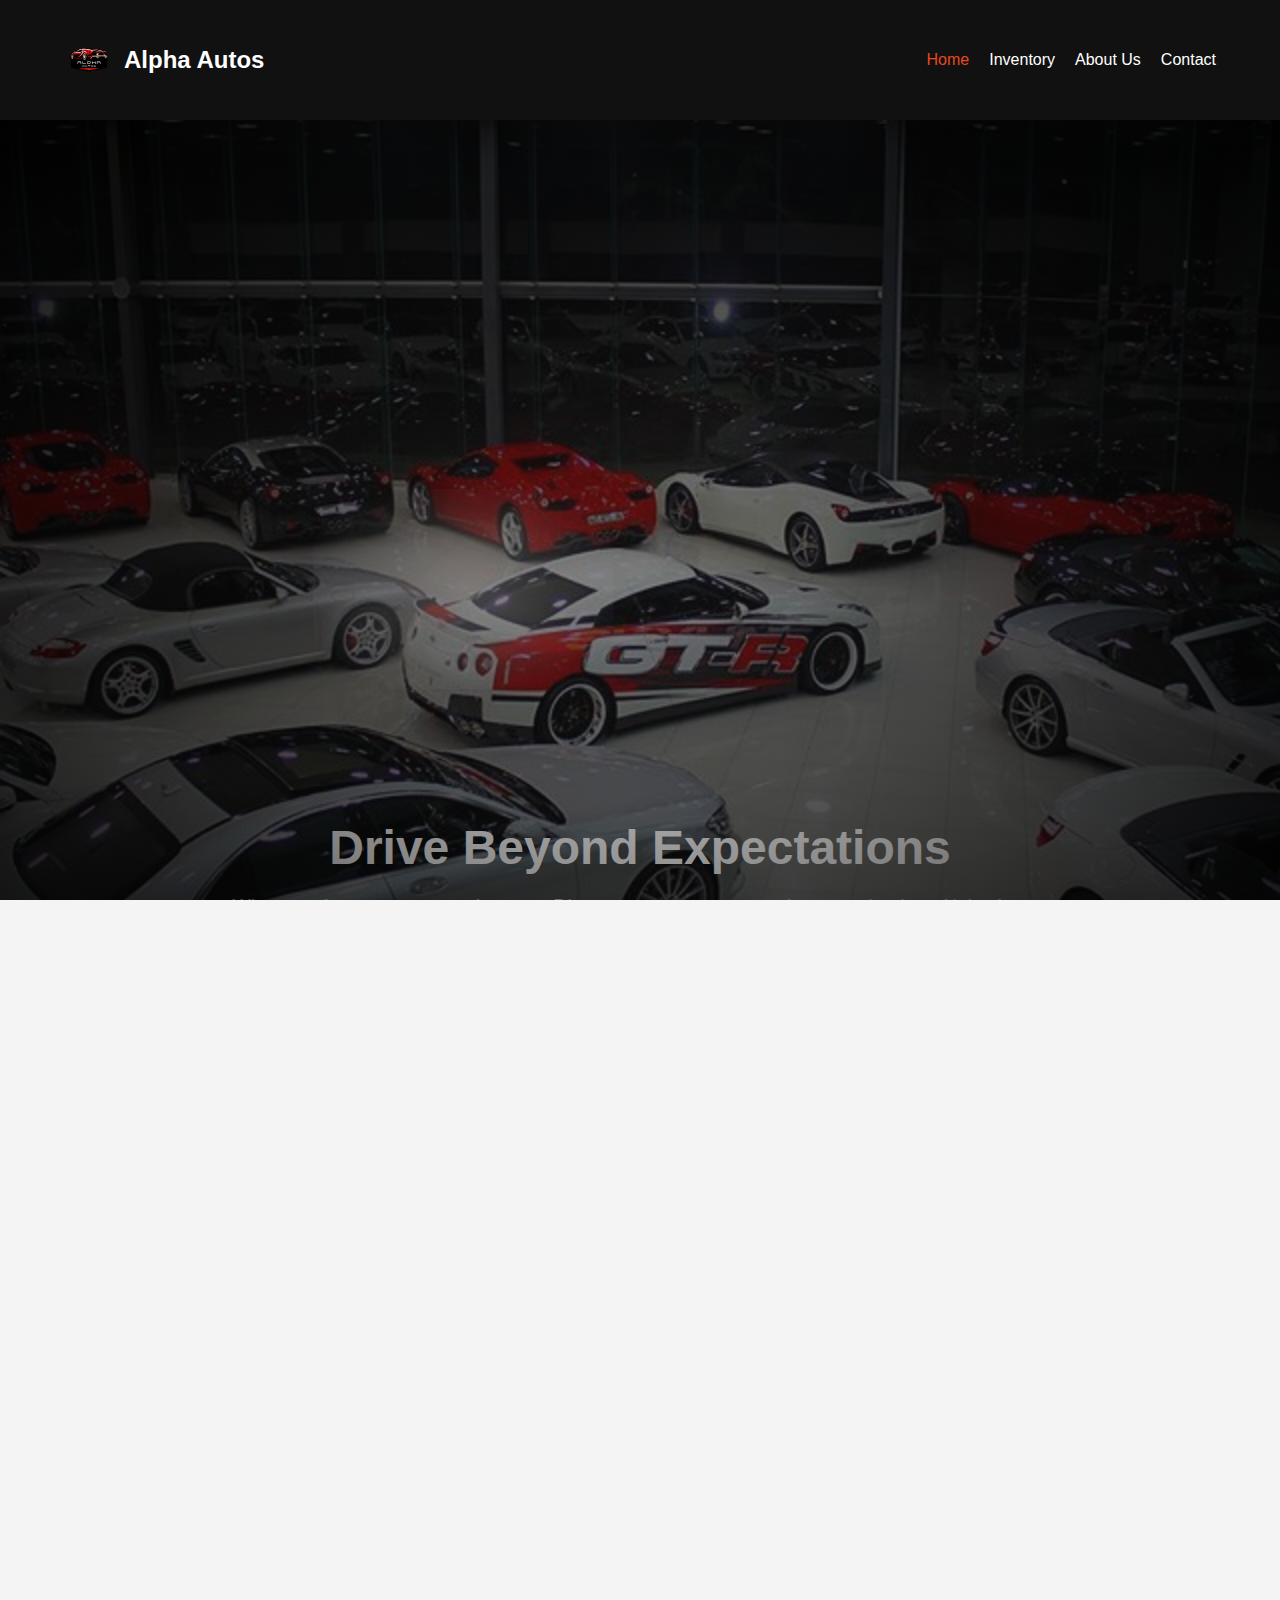
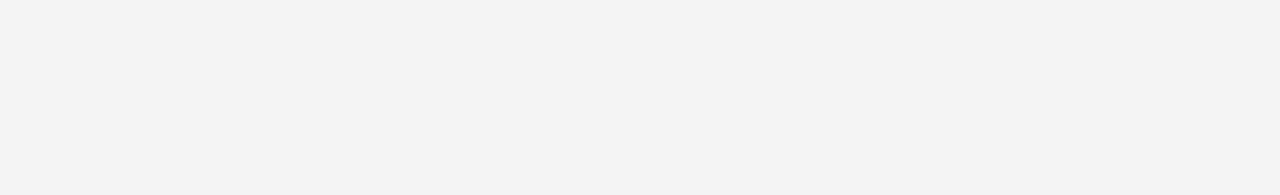
<file: index.html>
<!DOCTYPE html>
<html lang="en">
<head>
  <meta charset="UTF-8" />
  <title>Alpha Autos - Home</title>
  <meta name="viewport" content="width=device-width, initial-scale=1.0" />

  <!-- Styles -->
  <link rel="stylesheet" href="styles.css" />
  <link rel="stylesheet" href="https://cdnjs.cloudflare.com/ajax/libs/font-awesome/6.5.0/css/all.min.css" />
  <link rel="icon" type="image/x-icon" href="favicon.ico" />
  <link rel="stylesheet" href="https://cdn.jsdelivr.net/npm/aos@2.3.4/dist/aos.css" />
  <script src="https://cdn.jsdelivr.net/npm/aos@2.3.4/dist/aos.js"></script>
  <meta name="viewport" content="width=device-width, initial-scale=1">

  
</head>
<body>

  <div class="page-wrapper">

<!-- Header -->
<header class="site-header">
    <div class="container">
      <div class="logo-area">
        <img src="Alpha.svg" alt="Alpha Autos Logo" class="logo-img" />
        <span class="logo-text">Alpha Autos</span>
      </div>
  
      <!-- Burger Icon -->
      <button class="menu-toggle" id="menu-toggle">
        <i class="fas fa-bars"></i>
      </button>
  
      <!-- Navigation -->
      <nav class="nav" id="navbar">
        <ul>
          <li><a href="index.html" class="active">Home</a></li>
          <li><a href="inventory.html">Inventory</a></li>
          <li><a href="about.html">About Us</a></li>
          <li><a href="contact.html">Contact</a></li>
        </ul>
      </nav>
    </div>
  </header>
  
    <!-- Hero Showroom -->
    <section class="hero showroom">
      <div class="hero-lighting"></div>
      <div class="hero-content">
        <div class="hero-car-container">
          <img src="Alpha.svg" alt="Sport Car" class="hero-car" />
            <div class="hero-car-shadow"></div>
            <div class="hero-car-light"></div>
            <div class="hero-car-reflection"></div>
            <div class="hero-car-glow"></div>
          <div class="smoke"></div>
        </div>
        <div class="hero-text">
          <h1>Drive Beyond Expectations</h1>
          <p>Where performance meets elegance. Discover your next masterpiece on wheels at Alpha Autos.</p>
          <a href="inventory.html" class="btn">Explore Our Collection</a>
        </div>
      </div>
    </section>

    <!-- Highlights -->
    <section class="features-section">
      <div class="container features-grid">
        <div class="feature-box">
          <i class="fas fa-star fa-2x"></i>
          <h3>Elite Collection</h3>
          <p>Exclusive luxury cars sourced from trusted partners across Europe.</p>
        </div>
        <div class="feature-box">
          <i class="fas fa-search fa-2x"></i>
          <h3>Inspected & Verified</h3>
          <p>Each car is certified and undergoes a 200-point inspection before sale.</p>
        </div>
        <div class="feature-box">
          <i class="fas fa-handshake fa-2x"></i>
          <h3>Client First</h3>
          <p>We work with you one-on-one to find the perfect match for your lifestyle.</p>
        </div>
      </div>
    </section>

    <!-- Teaser Section -->
    <section class="features-section dark-section">
      <div class="container teaser-content">
        <h2>Precision. Power. Prestige.</h2>
        <p>At Alpha Autos, we're not just selling cars — we're crafting driving experiences for the bold.</p>
        <a href="about.html" class="btn btn-outline">Learn More About Us</a>
      </div>
    </section>

    <!-- Footer -->
    <footer class="site-footer">
      <div class="container">
        <div class="footer-top">
          <p>&copy; 2025 <strong>Alpha Autos</strong>. All Rights Reserved.</p>
          <p>
            <span>Follow us:</span>
            <a href="#">Facebook</a> |
            <a href="#">Instagram</a> |
            <a href="#">YouTube</a>
          </p>
        </div>
        <div class="footer-bottom">
          <p>
            Website developed by <a href="https://zivag.de" target="_blank" rel="noopener noreferrer"><strong>Z I V A G</strong></a>
          </p>
        </div>
      </div>
    </footer>

  <script src="scripts.js"></script>
</body>
</html>
</file>
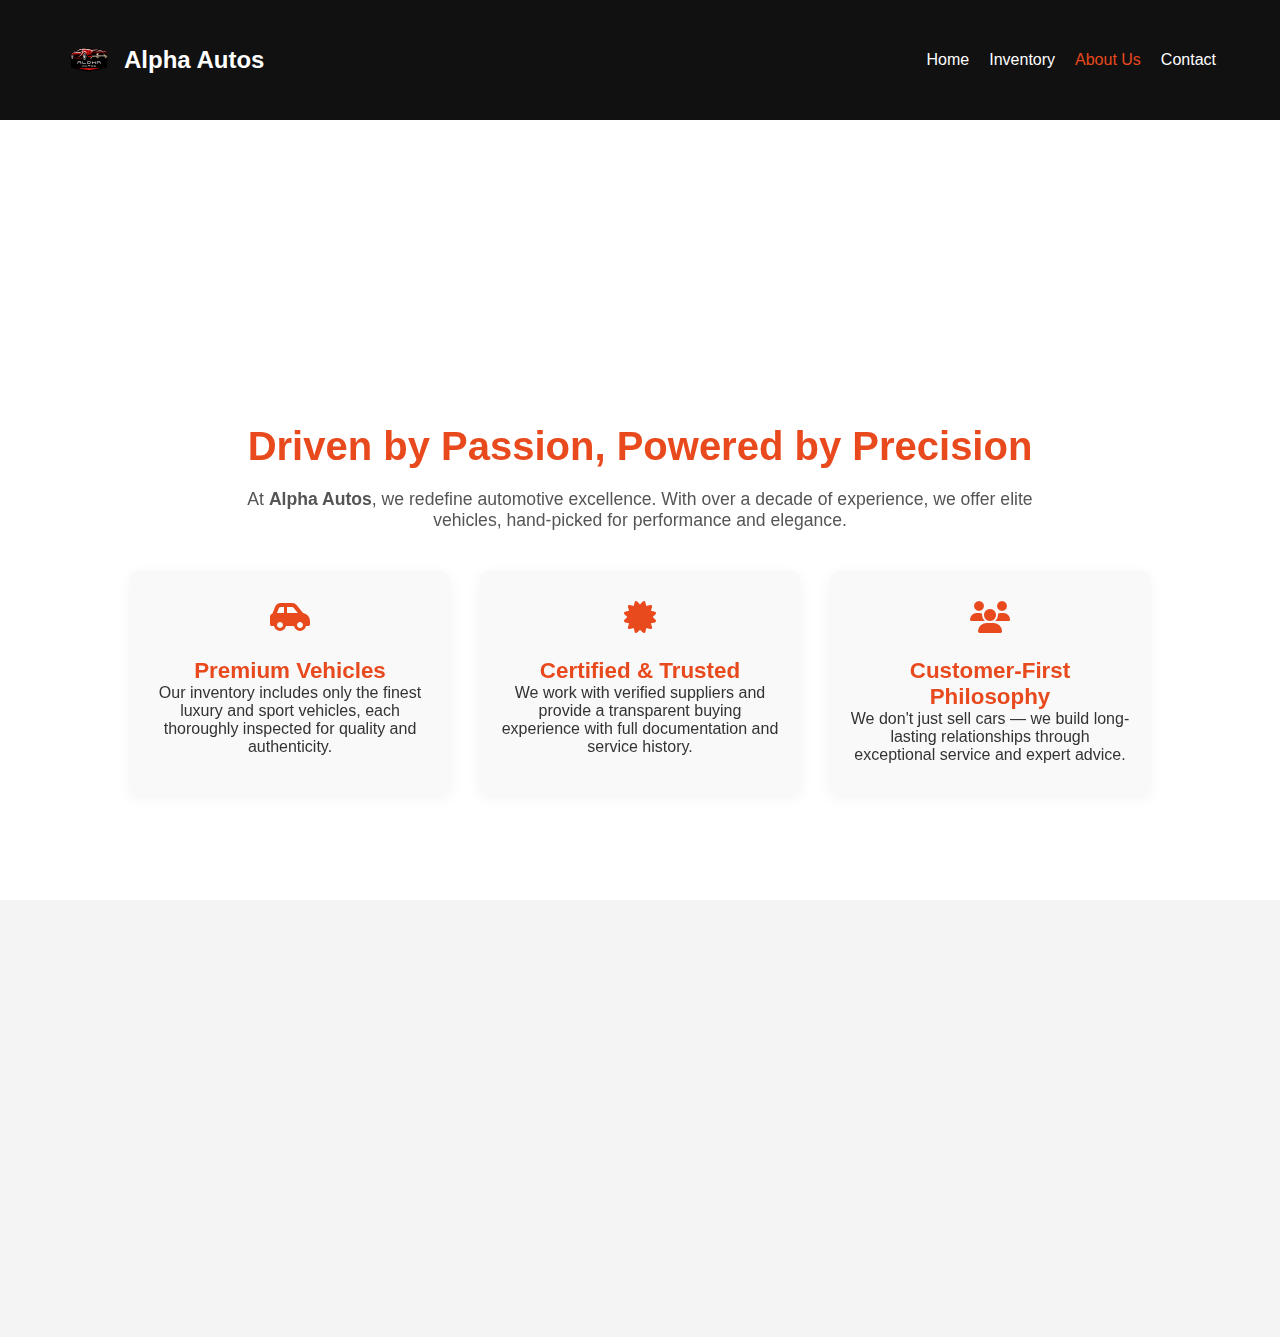
<file: about.html>
<!DOCTYPE html>
<html lang="en">
<head>
  <meta charset="UTF-8" />
  <title>About Us – Alpha Autos</title>
  <meta name="viewport" content="width=device-width, initial-scale=1.0" />
  <link rel="stylesheet" href="styles.css" />
  <link rel="stylesheet" href="https://cdnjs.cloudflare.com/ajax/libs/font-awesome/6.5.0/css/all.min.css" />
  <link rel="stylesheet" href="https://cdn.jsdelivr.net/npm/aos@2.3.4/dist/aos.css" />
  <link rel="icon" type="image/x-icon" href="favicon.ico" />
  <link rel="stylesheet" href="https://cdn.jsdelivr.net/npm/aos@2.3.4/dist/aos.css" />
  <script src="https://cdn.jsdelivr.net/npm/aos@2.3.4/dist/aos.js"></script>
  <meta name="viewport" content="width=device-width, initial-scale=1">


</head>
<body>
  <div class="page-wrapper">
    <!-- Header -->
    <header class="site-header">
      <div class="container">
        <div class="logo-area">
          <img src="Alpha.svg" alt="Alpha Autos Logo" class="logo-img" />
          <span class="logo-text">Alpha Autos</span>
        </div>
      <!-- Burger Icon -->
      <button class="menu-toggle" id="menu-toggle">
        <i class="fas fa-bars"></i>
      </button>

      <nav class="nav" id="navbar">
          <ul>
            <li><a href="index.html">Home</a></li>
            <li><a href="inventory.html">Inventory</a></li>
            <li><a href="about.html" class="active">About Us</a></li>
            <li><a href="contact.html">Contact</a></li>
          </ul>
        </nav>
      </div>
    </header>

    <!-- About Section -->
    <section class="about-section" id="about">
        <div class="container">
          <h2 class="section-title" data-aos="fade-down">Driven by Passion, Powered by Precision</h2>
          <p class="intro" data-aos="fade-up" data-aos-delay="100">
            At <strong>Alpha Autos</strong>, we redefine automotive excellence. With over a decade of experience, we offer elite vehicles, hand-picked for performance and elegance.
          </p>
      
          <div class="about-columns">
            <div class="about-block" data-aos="fade-up" data-aos-delay="200">
              <i class="fas fa-car-side fa-2x about-icon"></i>
              <h3>Premium Vehicles</h3>
              <p>Our inventory includes only the finest luxury and sport vehicles, each thoroughly inspected for quality and authenticity.</p>
            </div>
      
            <div class="about-block" data-aos="fade-up" data-aos-delay="300">
              <i class="fas fa-certificate fa-2x about-icon"></i>
              <h3>Certified & Trusted</h3>
              <p>We work with verified suppliers and provide a transparent buying experience with full documentation and service history.</p>
            </div>
      
            <div class="about-block" data-aos="fade-up" data-aos-delay="400">
              <i class="fas fa-users fa-2x about-icon"></i>
              <h3>Customer-First Philosophy</h3>
              <p>We don't just sell cars — we build long-lasting relationships through exceptional service and expert advice.</p>
            </div>
          </div>
      
          <p class="closing" data-aos="fade-up" data-aos-delay="500">
            Our mission is to match you with a vehicle that reflects your style and performance needs. Welcome to Alpha Autos — where your journey begins with excellence.
          </p>
        </div>
      </section>
    <!-- Footer -->
    <footer class="site-footer">
      <div class="container">
        <div class="footer-top">
          <p>&copy; 2025 <strong>Alpha Autos</strong>. All Rights Reserved.</p>
          <p>
            <span>Follow us:</span>
            <a href="#">Facebook</a> |
            <a href="#">Instagram</a> |
            <a href="#">YouTube</a>
          </p>
        </div>
        <div class="footer-bottom">
          <p>
            Website developed by <a href="https://zivag.de" target="_blank" rel="noopener noreferrer"><strong>Z I V A G</strong></a>
          </p>
        </div>
      </div>
    </footer>

  <script src="scripts.js"></script>
  <script src="https://cdn.jsdelivr.net/npm/aos@2.3.4/dist/aos.js"></script>
  <script>
    AOS.init({ duration: 1000, easing: 'ease-in-out', once: true });
  </script>

</body>
</html>
</file>
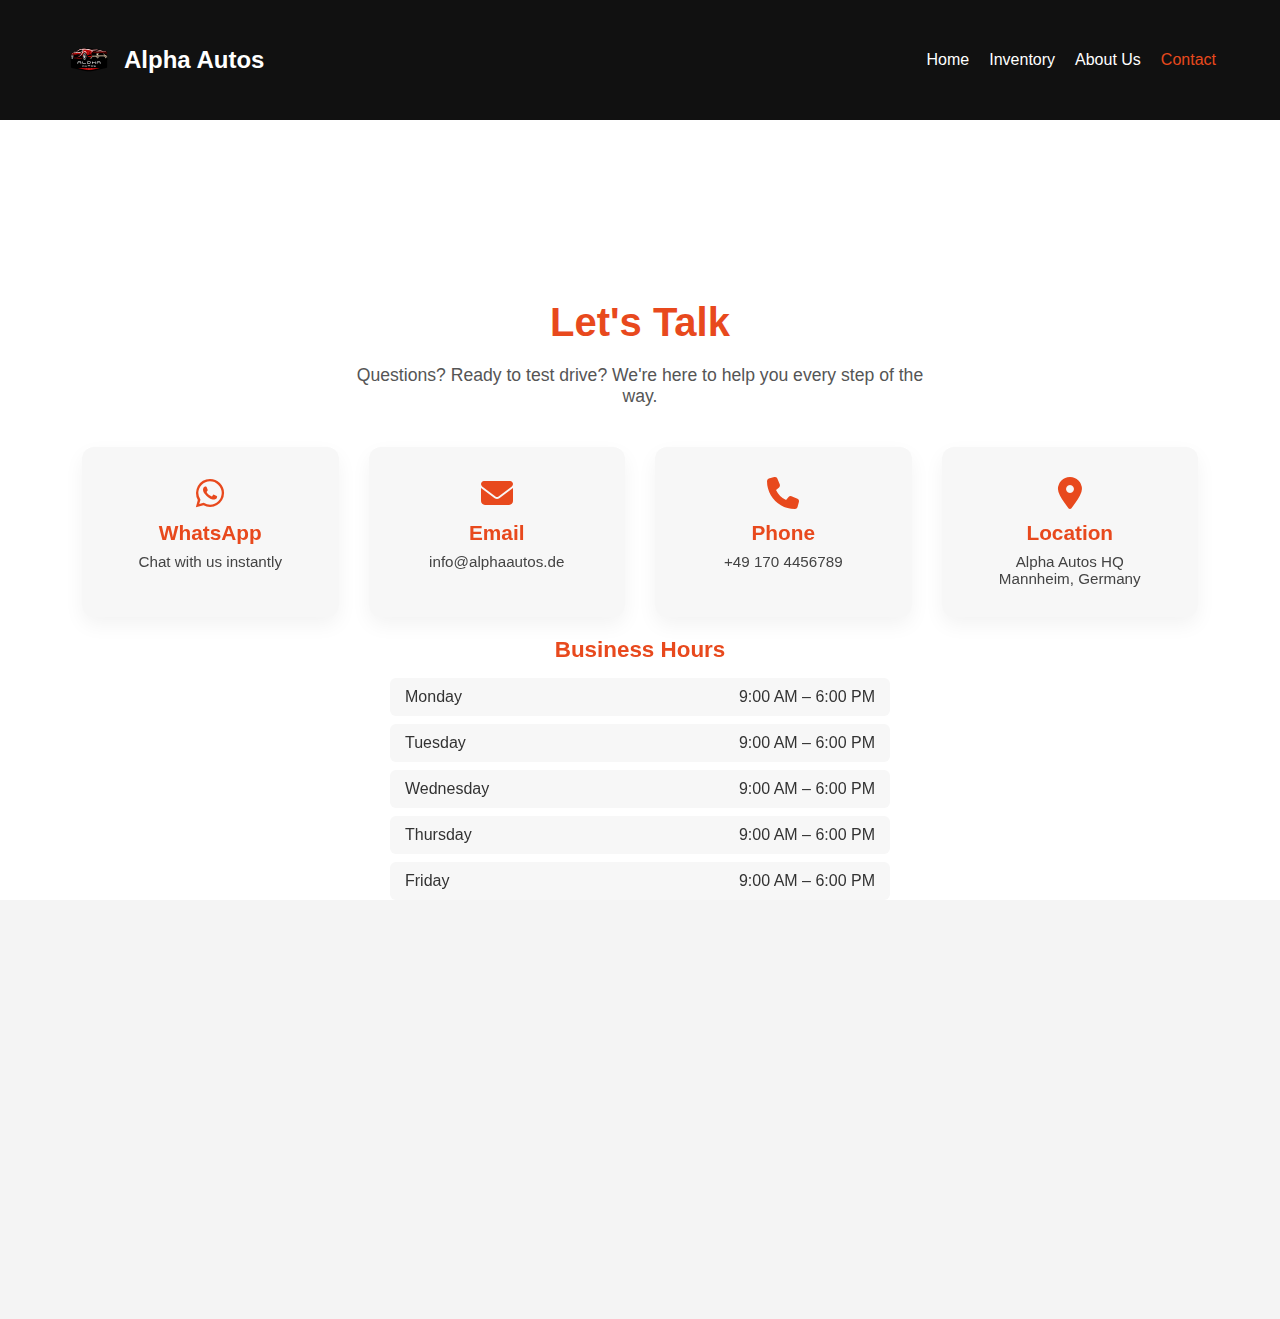
<file: contact.html>
<!DOCTYPE html>
<html lang="en">
<head>
  <meta charset="UTF-8" />
  <title>Alpha Autos - Contact</title>
  <meta name="viewport" content="width=device-width, initial-scale=1.0" />
  <link rel="stylesheet" href="styles.css" />
  <link rel="stylesheet" href="https://cdnjs.cloudflare.com/ajax/libs/font-awesome/6.5.0/css/all.min.css" />
  <link rel="stylesheet" href="https://cdn.jsdelivr.net/npm/aos@2.3.4/dist/aos.css" />
  <link rel="icon" type="image/x-icon" href="favicon.ico" />
  <link rel="stylesheet" href="https://cdn.jsdelivr.net/npm/aos@2.3.4/dist/aos.css" />
  <script src="https://cdn.jsdelivr.net/npm/aos@2.3.4/dist/aos.js"></script>
  <meta name="viewport" content="width=device-width, initial-scale=1">



</head>
<body>
  <div class="page-wrapper">

    <!-- Header -->
    <header class="site-header">
      <div class="container">
        <div class="logo-area">
          <img src="Alpha.svg" alt="Alpha Autos Logo" class="logo-img" />
          <span class="logo-text">Alpha Autos</span>
        </div>

              <!-- Burger Icon -->
      <button class="menu-toggle" id="menu-toggle">
        <i class="fas fa-bars"></i>
      </button>

      <nav class="nav" id="navbar">
          <ul>
            <li><a href="index.html">Home</a></li>
            <li><a href="inventory.html">Inventory</a></li>
            <li><a href="about.html">About Us</a></li>
            <li><a href="contact.html" class="active">Contact</a></li>
          </ul>
        </nav>
      </div>
    </header>

    <!-- Contact Section -->
    <section class="contact-page contact-direct">
        <div class="container">
          <h2 class="section-title">Let's Talk</h2>
          <p class="contact-lead">
            Questions? Ready to test drive? We're here to help you every step of the way.
          </p>
      
          <div class="contact-grid">
            <a href="https://wa.me/491704456789" class="contact-card" target="_blank" data-aos="zoom-in">
              <i class="fab fa-whatsapp"></i>
              <h3>WhatsApp</h3>
              <p>Chat with us instantly</p>
            </a>
      
            <a href="mailto:info@alphaautos.de" class="contact-card" data-aos="zoom-in" data-aos-delay="100">
              <i class="fas fa-envelope"></i>
              <h3>Email</h3>
              <p>info@alphaautos.de</p>
            </a>
      
            <a href="tel:+491704456789" class="contact-card" data-aos="zoom-in" data-aos-delay="200">
              <i class="fas fa-phone"></i>
              <h3>Phone</h3>
              <p>+49 170 4456789</p>
            </a>
      
            <div class="contact-card" data-aos="zoom-in" data-aos-delay="300">
              <i class="fas fa-map-marker-alt"></i>
              <h3>Location</h3>
              <p>Alpha Autos HQ<br>Mannheim, Germany</p>
            </div>
          </div>
        </div>

        <div class="working-hours" data-aos="fade-up">
            <h3>Business Hours</h3>
            <ul class="hours-list">
              <li><span>Monday</span><span>9:00 AM – 6:00 PM</span></li>
              <li><span>Tuesday</span><span>9:00 AM – 6:00 PM</span></li>
              <li><span>Wednesday</span><span>9:00 AM – 6:00 PM</span></li>
              <li><span>Thursday</span><span>9:00 AM – 6:00 PM</span></li>
              <li><span>Friday</span><span>9:00 AM – 6:00 PM</span></li>
              <li><span>Saturday</span><span>10:00 AM – 4:00 PM</span></li>
              <li class="closed"><span>Sunday</span><span>Day Off</span></li>
            </ul>
          </div>
    </section>

    <!-- Footer -->
    <footer class="site-footer">
      <div class="container">
        <div class="footer-top">
          <p>&copy; 2025 <strong>Alpha Autos</strong>. All Rights Reserved.</p>
          <p>
            <span>Follow us:</span>
            <a href="#">Facebook</a> |
            <a href="#">Instagram</a> |
            <a href="#">YouTube</a>
          </p>
        </div>
        <div class="footer-bottom">
          <p>
            Website developed by <a href="https://zivag.de" target="_blank" rel="noopener noreferrer"><strong>Z I V A G</strong></a>
          </p>
        </div>
      </div>
    </footer>

  <script src="scripts.js"></script>


  <!-- AOS Animations -->
  <script src="https://cdn.jsdelivr.net/npm/aos@2.3.4/dist/aos.js"></script>
  <script>AOS.init({ duration: 1000, easing: 'ease-in-out', once: true });</script>
</body>
</html>
</file>
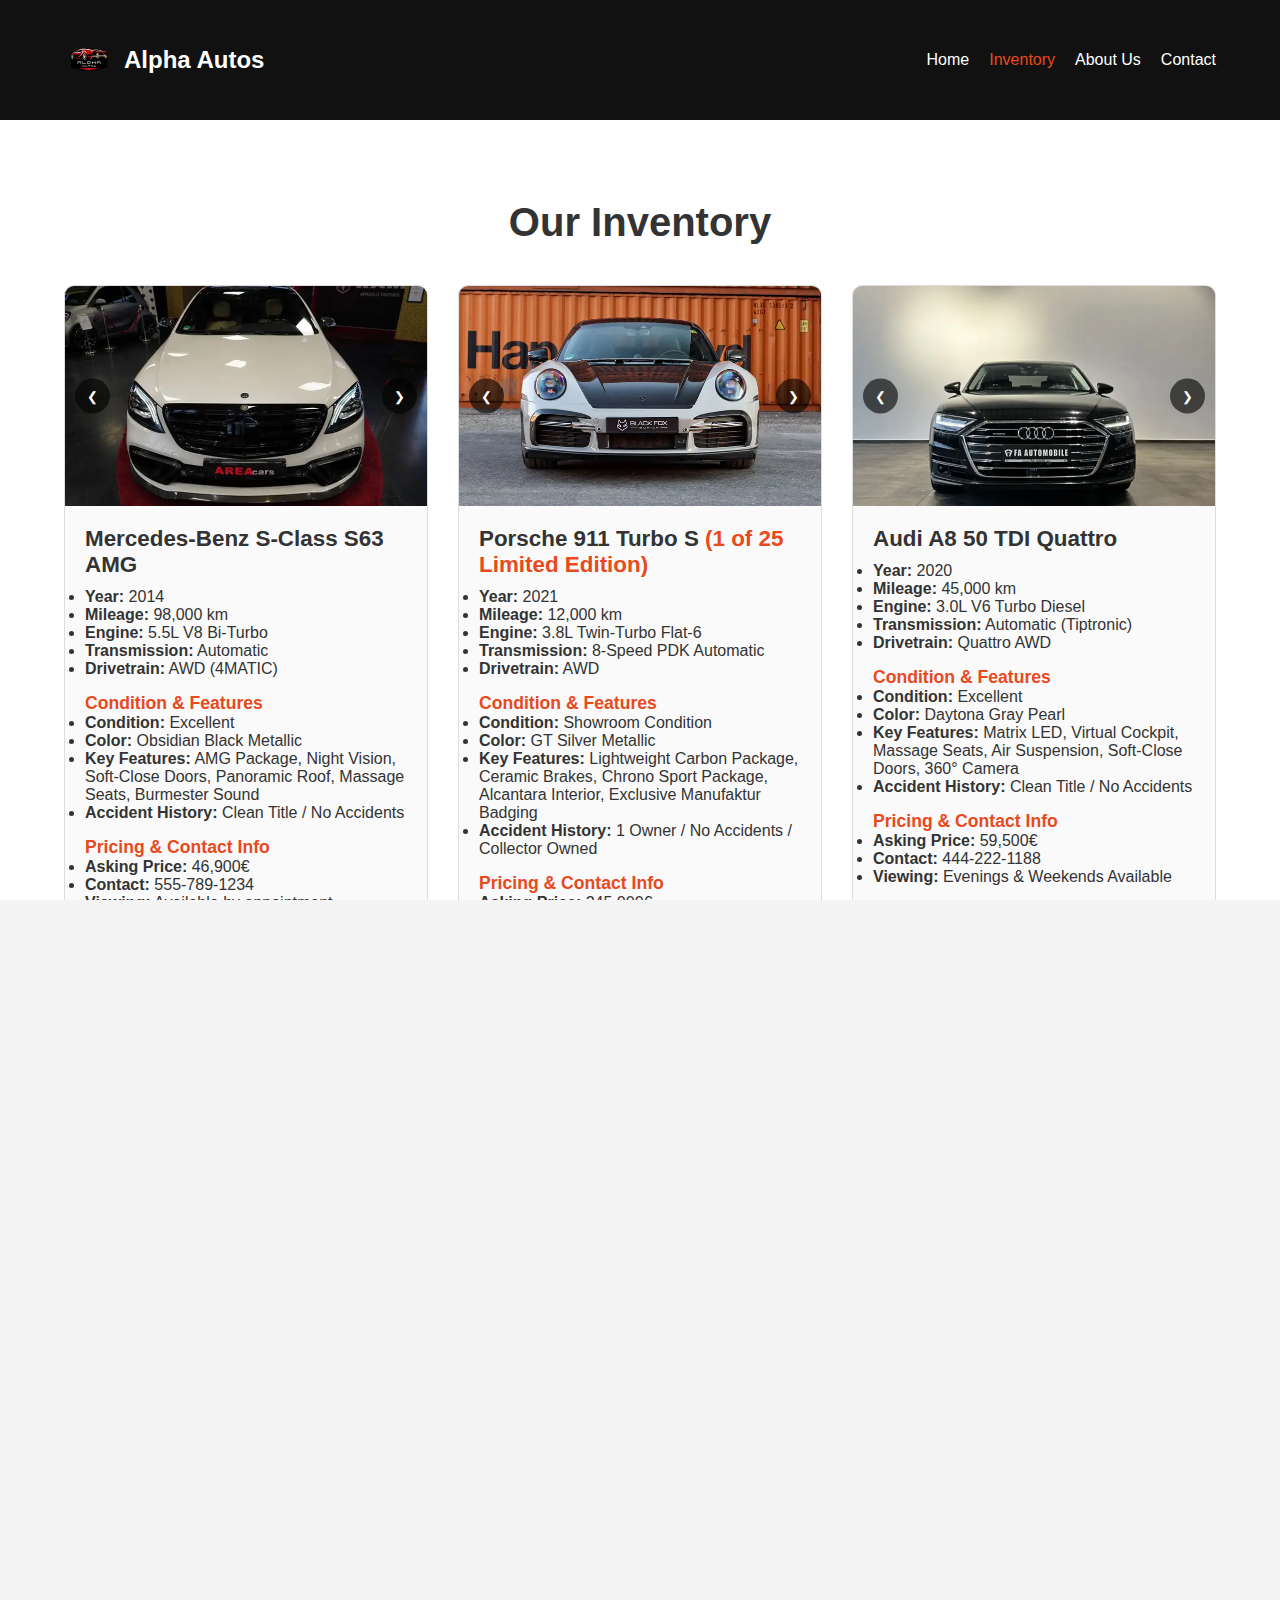
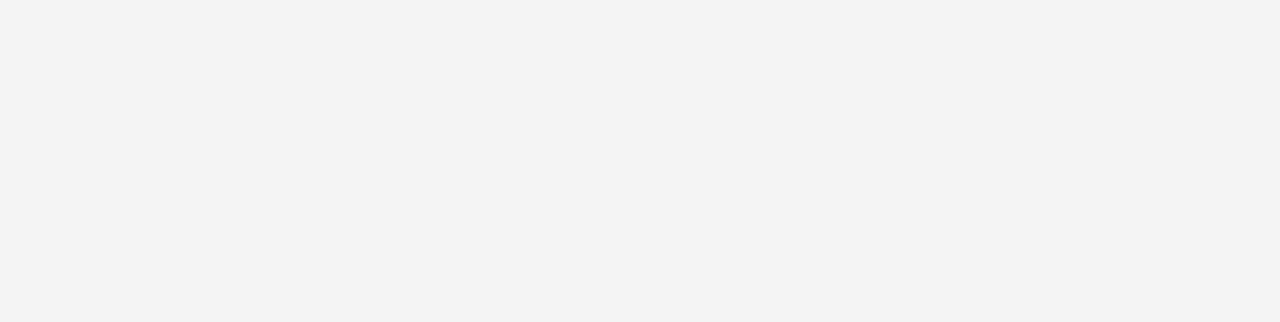
<file: inventory.html>
<!DOCTYPE html>
<html lang="en">
<head>
  <meta charset="UTF-8" />
  <title>Alpha Autos - Inventory</title>
  <meta name="viewport" content="width=device-width, initial-scale=1.0" />

  <link rel="stylesheet" href="styles.css" />
  <link rel="stylesheet" href="https://cdnjs.cloudflare.com/ajax/libs/font-awesome/6.5.0/css/all.min.css" />
  <link rel="icon" type="image/x-icon" href="favicon.ico" />
  <link rel="stylesheet" href="https://cdn.jsdelivr.net/npm/aos@2.3.4/dist/aos.css" />
  <script src="https://cdn.jsdelivr.net/npm/aos@2.3.4/dist/aos.js"></script>
  <meta name="viewport" content="width=device-width, initial-scale=1">


</head>
<body>
  <div class="page-wrapper">

    <!-- Header -->
    <header class="site-header">
        <div class="container">
          <div class="logo-area">
            <img src="Alpha.svg" alt="Alpha Autos Logo" class="logo-img" />
            <span class="logo-text">Alpha Autos</span>
          </div>
      <!-- Burger Icon -->
      <button class="menu-toggle" id="menu-toggle">
        <i class="fas fa-bars"></i>
      </button>

      <nav class="nav" id="navbar">
            <ul>
              <li><a href="index.html">Home</a></li>
              <li><a href="inventory.html" class="active">Inventory</a></li>
              <li><a href="about.html">About Us</a></li>
              <li><a href="contact.html">Contact</a></li>
            </ul>
          </nav>
        </div>
      </header>

    <!-- Inventory Section -->
    <section class="inventory-section">
      <div class="container">
        <h2>Our Inventory</h2>
        <div class="inventory-grid">

<!-- Car Listing Card: Mercedes-Benz S-Class S63 AMG -->
<div class="car-card">
    <div class="image-slider">
      <img src="s63/s1.webp" alt="Mercedes S63 AMG Front" class="slider-image active" />
      <img src="s63/s2.webp" alt="Mercedes S63 AMG Side" class="slider-image" />
      <img src="s63/s3.webp" alt="Mercedes S63 AMG Interior" class="slider-image" />    
        <img src="s63/s4.webp" alt="Mercedes S63 AMG Back" class="slider-image" />
        <img src="s63/s5.webp" alt="Mercedes S63 AMG Wheel" class="slider-image" />
      <button class="prev-btn">&#10094;</button>
      <button class="next-btn">&#10095;</button>
    </div>
    <div class="car-details">
      <h3>Mercedes-Benz S-Class S63 AMG</h3>
      <ul>
        <li><strong>Year:</strong> 2014</li>
        <li><strong>Mileage:</strong> 98,000 km</li>
        <li><strong>Engine:</strong> 5.5L V8 Bi-Turbo</li>
        <li><strong>Transmission:</strong> Automatic</li>
        <li><strong>Drivetrain:</strong> AWD (4MATIC)</li>
      </ul>
      <h4>Condition &amp; Features</h4>
      <ul>
        <li><strong>Condition:</strong> Excellent</li>
        <li><strong>Color:</strong> Obsidian Black Metallic</li>
        <li><strong>Key Features:</strong> AMG Package, Night Vision, Soft-Close Doors, Panoramic Roof, Massage Seats, Burmester Sound</li>
        <li><strong>Accident History:</strong> Clean Title / No Accidents</li>
      </ul>
      <h4>Pricing &amp; Contact Info</h4>
      <ul>
        <li><strong>Asking Price:</strong> 46,900€</li>
        <li><strong>Contact:</strong> 555-789-1234</li>
        <li><strong>Viewing:</strong> Available by appointment</li>
      </ul>
    </div>
  </div>

<!-- Car Listing Card: Porsche 911 Turbo S – 1 of 25 -->
<div class="car-card">
    <div class="image-slider">
      <img src="porshe/p1.webp" alt="Porsche 911 Turbo S Front" class="slider-image active" />
      <img src="porshe/p2.webp" alt="Porsche 911 Turbo S Rear" class="slider-image" />
      <img src="porshe/p3.webp" alt="Porsche 911 Turbo S Interior" class="slider-image" />
      <img src="porshe/p4.webp" alt="Porsche 911 Turbo S Side" class="slider-image" />
      <img src="porshe/p5.webp" alt="Porsche 911 Turbo S Wheel" class="slider-image" />
      <button class="prev-btn">&#10094;</button>
      <button class="next-btn">&#10095;</button>
    </div>
    <div class="car-details">
      <h3>Porsche 911 Turbo S <span style="color:#e8491d;">(1 of 25 Limited Edition)</span></h3>
      <ul>
        <li><strong>Year:</strong> 2021</li>
        <li><strong>Mileage:</strong> 12,000 km</li>
        <li><strong>Engine:</strong> 3.8L Twin-Turbo Flat-6</li>
        <li><strong>Transmission:</strong> 8-Speed PDK Automatic</li>
        <li><strong>Drivetrain:</strong> AWD</li>
      </ul>
      <h4>Condition &amp; Features</h4>
      <ul>
        <li><strong>Condition:</strong> Showroom Condition</li>
        <li><strong>Color:</strong> GT Silver Metallic</li>
        <li><strong>Key Features:</strong> Lightweight Carbon Package, Ceramic Brakes, Chrono Sport Package, Alcantara Interior, Exclusive Manufaktur Badging</li>
        <li><strong>Accident History:</strong> 1 Owner / No Accidents / Collector Owned</li>
      </ul>
      <h4>Pricing &amp; Contact Info</h4>
      <ul>
        <li><strong>Asking Price:</strong> 245,000€</li>
        <li><strong>Contact:</strong> +49 160 1234567</li>
        <li><strong>Viewing:</strong> Private Viewing Only</li>
      </ul>
    </div>
  </div>
  

          <!-- Car Listing Card: Audi A8 50 TDI -->
<div class="car-card">
    <div class="image-slider">
      <img src="a8/a1.webp" alt="Audi A8 Front" class="slider-image active" />
      <img src="a8/a2.webp" alt="Audi A8 Side" class="slider-image" />
      <img src="a8/a3.webp" alt="Audi A8 Interior" class="slider-image" />
      <img src="a8/a4.webp" alt="Audi A8 Back" class="slider-image" />
      <img src="a8/a5.webp" alt="Audi A8 Wheel" class="slider-image" />
      <button class="prev-btn">&#10094;</button>
      <button class="next-btn">&#10095;</button>
    </div>
    <div class="car-details">
      <h3>Audi A8 50 TDI Quattro</h3>
      <ul>
        <li><strong>Year:</strong> 2020</li>
        <li><strong>Mileage:</strong> 45,000 km</li>
        <li><strong>Engine:</strong> 3.0L V6 Turbo Diesel</li>
        <li><strong>Transmission:</strong> Automatic (Tiptronic)</li>
        <li><strong>Drivetrain:</strong> Quattro AWD</li>
      </ul>
      <h4>Condition &amp; Features</h4>
      <ul>
        <li><strong>Condition:</strong> Excellent</li>
        <li><strong>Color:</strong> Daytona Gray Pearl</li>
        <li><strong>Key Features:</strong> Matrix LED, Virtual Cockpit, Massage Seats, Air Suspension, Soft-Close Doors, 360° Camera</li>
        <li><strong>Accident History:</strong> Clean Title / No Accidents</li>
      </ul>
      <h4>Pricing &amp; Contact Info</h4>
      <ul>
        <li><strong>Asking Price:</strong> 59,500€</li>
        <li><strong>Contact:</strong> 444-222-1188</li>
        <li><strong>Viewing:</strong> Evenings & Weekends Available</li>
      </ul>
    </div>
  </div>

          <!-- Car Listing Card 4: Mercedes-Benz CLS 63 AMG -->
          <div class="car-card">
            <div class="image-slider">
              <img src="cls/foto1.webp" class="slider-image active" />
              <img src="cls/foto2.webp" class="slider-image" />
              <img src="cls/foto3.webp" class="slider-image" />
              <img src="cls/foto4.webp" class="slider-image" />
              <img src="cls/foto5.webp" class="slider-image" />


              <button class="prev-btn">&#10094;</button>
              <button class="next-btn">&#10095;</button>
            </div>
            <div class="car-details">
              <h3>Mercedes-Benz CLS 63 AMG</h3>
              <ul>
                <li><strong>Year:</strong> 2016</li>
                <li><strong>Mileage:</strong> 70,000 km</li>
                <li><strong>Engine:</strong> 5.5L V8 Bi-Turbo</li>
                <li><strong>Transmission:</strong> Automatic</li>
                <li><strong>Drivetrain:</strong> AWD</li>
              </ul>
              <h4>Condition &amp; Features</h4>
              <ul>
                <li><strong>Condition:</strong> Excellent</li>
                <li><strong>Color:</strong> Matte Black</li>
                <li><strong>Key Features:</strong> Leather Interior, Night Package, Performance Exhaust, Harman Kardon</li>
                <li><strong>Accident History:</strong> Clean</li>
              </ul>
              <h4>Pricing &amp; Contact Info</h4>
              <ul>
                <li><strong>Asking Price:</strong> 39,000€</li>
                <li><strong>Contact:</strong> 777-888-9999</li>
              </ul>
            </div>
          </div>



          <!-- Car Listing Card: BMW 740 xDrive M Sport 2024 -->
<div class="car-card">
    <div class="image-slider">
      <img src="bmw/b1.webp" class="slider-image active" alt="BMW 740 xDrive Front" />
      <img src="bmw/b2.webp" class="slider-image" alt="BMW 740 xDrive Side" />
      <img src="bmw/b3.webp" class="slider-image" alt="BMW 740 xDrive Rear" />
      <img src="bmw/b4.webp" class="slider-image" alt="BMW 740 xDrive Interior" />
      <img src="bmw/b5.webp" class="slider-image" alt="BMW 740 xDrive Display" />
  
      <button class="prev-btn">&#10094;</button>
      <button class="next-btn">&#10095;</button>
    </div>
    <div class="car-details">
      <h3>BMW 740 xDrive M Sport (2024)</h3>
      <ul>
        <li><strong>Year:</strong> 2024</li>
        <li><strong>Mileage:</strong> 5,000 km</li>
        <li><strong>Engine:</strong> 3.0L I6 Mild Hybrid</li>
        <li><strong>Transmission:</strong> 8-Speed Automatic</li>
        <li><strong>Drivetrain:</strong> xDrive AWD</li>
      </ul>
      <h4>Condition &amp; Features</h4>
      <ul>
        <li><strong>Condition:</strong> Brand New</li>
        <li><strong>Color:</strong> Carbon Black Metallic</li>
        <li><strong>Key Features:</strong> Executive Lounge Seating, Panoramic Sky Lounge, BMW Theatre Screen, Laser Headlights, Massage Seats, Soft-Close Doors</li>
        <li><strong>Accident History:</strong> New Car / No Accidents</li>
      </ul>
      <h4>Pricing &amp; Contact Info</h4>
      <ul>
        <li><strong>Asking Price:</strong> 139,900€</li>
        <li><strong>Contact:</strong> +49 170 4456789</li>
        <li><strong>Viewing:</strong> Anytime / Dealership or Private Presentation</li>
      </ul>
    </div>
  </div>
  
  <!-- Car Listing Card: Land Rover Range Rover Sport HSE Dynamic 2017 -->
<div class="car-card">
    <div class="image-slider">
      <img src="sport/rr1.webp" class="slider-image active" alt="Range Rover Sport Front" />
      <img src="sport/rr2.webp" class="slider-image" alt="Range Rover Sport Side" />
      <img src="sport/rr3.webp" class="slider-image" alt="Range Rover Sport Rear" />
      <img src="sport/rr4.webp" class="slider-image" alt="Range Rover Sport Interior" />
      <img src="sport/rr5.webp" class="slider-image" alt="Range Rover Sport Details" />
  
      <button class="prev-btn">&#10094;</button>
      <button class="next-btn">&#10095;</button>
    </div>
    <div class="car-details">
      <h3>Land Rover Range Rover Sport HSE Dynamic (2017)</h3>
      <ul>
        <li><strong>Year:</strong> 2017</li>
        <li><strong>Mileage:</strong> 89,000 km</li>
        <li><strong>Engine:</strong> 3.0L V6 Diesel (TDV6)</li>
        <li><strong>Transmission:</strong> 8-Speed Automatic</li>
        <li><strong>Drivetrain:</strong> AWD (Terrain Response)</li>
      </ul>
      <h4>Condition &amp; Features</h4>
      <ul>
        <li><strong>Condition:</strong> Excellent</li>
        <li><strong>Color:</strong> Santorini Black Metallic</li>
        <li><strong>Key Features:</strong> Panoramic Roof, Meridian Sound System, Heated Leather Seats, Air Suspension, Navigation Pro, Rear Camera</li>
        <li><strong>Accident History:</strong> No Accidents / Clean Title</li>
      </ul>
      <h4>Pricing &amp; Contact Info</h4>
      <ul>
        <li><strong>Asking Price:</strong> 48,900€</li>
        <li><strong>Contact:</strong> +49 152 55667788</li>
        <li><strong>Viewing:</strong> Available Weekdays & Weekends</li>
      </ul>
    </div>
  </div>
  

        </div>
      </div>
    </section>


<!-- Footer -->
<footer class="site-footer">
  <div class="container">
    <div class="footer-top">
      <p>&copy; 2025 <strong>Alpha Autos</strong>. All Rights Reserved.</p>
      <p>
        <span>Follow us:</span>
        <a href="#">Facebook</a> |
        <a href="#">Instagram</a> |
        <a href="#">YouTube</a>
      </p>
    </div>
    <div class="footer-bottom">
      <p>
        Website developed by <a href="https://zivag.de" target="_blank" rel="noopener noreferrer"><strong>Z I V A G</strong></a>
      </p>
    </div>
  </div>
</footer>

</div>

<script src="scripts.js"></script>
</body>
</html>
</file>
<file: styles.css>
/* Reset & Base */

* {
    margin: 0;
    padding: 0;
    box-sizing: border-box;
  }
  html, body {
    height: 100%;
    font-family: 'Segoe UI', sans-serif;
    background: #f4f4f4;
    color: #333;
    overflow-x: hidden;
  }
  
  /* Container */
  .container {
    width: 90%;
    max-width: 1200px;
    margin: 0 auto;
    padding: 20px 0;
  }
  
  /* Header */
  .site-header {
    background: #111;
    color: #fff;
    padding: 15px 0;
  }
  .site-header .container {
    display: flex;
    justify-content: space-between;
    align-items: center;
    flex-wrap: wrap;
  }
  .logo-area {
    display: flex;
    align-items: center;
    gap: 10px;
  }
  .logo-img {
    width: 100px;
    height: auto;
  }
  .logo-text {
    font-size: 1.5rem;
    font-weight: bold;
  }
  
  /* Navigation */
  .nav ul {
    list-style: none;
    display: flex;
    gap: 20px;
  }
  .nav a {
    color: #fff;
    text-decoration: none;
    transition: color 0.3s;
  }
  .nav a:hover,
  .nav a.active {
    color: #e8491d;
  }
  
  /* Hero Showroom */
  .hero {
    background: linear-gradient(rgba(0, 0, 0, 0.5), rgba(0, 0, 0, 0.5)), 
                url('hero.jpg') no-repeat center center / cover;
    height: 100vh;
    display: flex;
    justify-content: center;
    align-items: center;
    flex-direction: column;
    position: relative;
    overflow: hidden;
    text-align: center;
    padding: 60px 20px;
  }
  
  .hero-car-container {
    width: 100%;
    max-width: 800px;
    margin-bottom: 40px;
    position: relative;
  }
  .hero-car {
    width: 100%;
    max-width: 600px;
    animation: parkCar 4s ease-out forwards;
    transform: translateX(100vw);
    opacity: 0;
  }
  @keyframes parkCar {
    0% {
      transform: translateX(100vw);
      opacity: 0;
    }
    50% {
      opacity: 1;
      transform: translateX(-5vw) scale(1.05);
    }
    100% {
      transform: translateX(0vw) scale(1);
      opacity: 1;
    }
  }
  
  /* Smoke Trail */
  .smoke {
    position: absolute;
    bottom: 15%;
    left: 10%;
    width: 300px;
    height: 200px;
    background: radial-gradient(ellipse at center, rgba(200, 200, 200, 0.3) 0%, transparent 80%);
    animation: smokeFade 4s infinite linear;
    z-index: 0;
  }
  @keyframes smokeFade {
    0% { transform: translateY(0) scale(0.8); opacity: 0.5; }
    100% { transform: translateY(-60px) scale(1.2); opacity: 0; }
  }
  
  /* Hero Text */
  .hero-text h1 {
    color: #fff;
    font-size: 3rem;
    margin-bottom: 20px;
  }
  .hero-text p {
    color: #ccc;
    font-size: 1.2rem;
    margin-bottom: 30px;
  }
  .hero-text .btn {
    background-color: #e8491d;
    color: #fff;
    padding: 12px 28px;
    border-radius: 5px;
    text-decoration: none;
    transition: background 0.3s ease;
  }
  .hero-text .btn:hover {
    background-color: #cf3e15;
  }

  .hero-lighting {
    position: absolute;
    top: 0;
    left: 0;
    width: 100%;
    height: 100%;
    background: radial-gradient(ellipse at center, rgba(255,255,255,0.05) 0%, rgba(0,0,0,0.9) 100%);
    pointer-events: none;
    z-index: 0;
    animation: pulseLight 5s ease-in-out infinite;
  }
  
  @keyframes pulseLight {
    0%, 100% {
      background: radial-gradient(ellipse at center, rgba(255,255,255,0.05) 0%, rgba(0,0,0,0.9) 100%);
    }
    50% {
      background: radial-gradient(ellipse at center, rgba(255,255,255,0.15) 0%, rgba(0,0,0,0.85) 100%);
    }
  }
  
  .page-wrapper {
    display: flex;
    flex-direction: column;
    min-height: 100vh;
  }
  
  .site-footer {
    margin-top: auto;
  }
  
  .dark-section {
    background: #111;
    color: #000000;
    padding: 60px 20px;
    text-align: center;
  }
  
  .teaser-content h2 {
    font-size: 2rem;
    margin-bottom: 15px;
  }
  
  .teaser-content p {
    font-size: 1.1rem;
    max-width: 700px;
    margin: 0 auto 20px;
  }
  
  .btn-outline {
    border: 2px solid #e8491d;
    background: transparent;
    color: #e8491d;
    padding: 10px 20px;
    border-radius: 5px;
    text-decoration: none;
    transition: all 0.3s ease;
  }
  
  .btn-outline:hover {
    background: #e8491d;
    color: #fff;
  }
  
  
  /* Features Section */
  .features-section {
    background: #fff;
    padding: 60px 0;
  }
  .features-grid {
    display: grid;
    grid-template-columns: repeat(auto-fit, minmax(260px, 1fr));
    gap: 30px;
  }
  .feature-box {
    background: #f1f1f1;
    padding: 30px;
    border-radius: 8px;
    text-align: center;
    transition: transform 0.3s;
  }
  .feature-box:hover {
    transform: translateY(-5px);
  }
  .feature-box h3 {
    color: #e8491d;
    font-size: 1.4rem;
    margin-bottom: 10px;
  }
  
  /* Inventory Section */
  .inventory-section {
    background: #fff;
    padding: 60px 0;
  }
  .inventory-section h2 {
    text-align: center;
    font-size: 2.5rem;
    margin-bottom: 40px;
  }
  .inventory-grid {
    display: grid;
    grid-template-columns: repeat(auto-fit, minmax(320px, 1fr));
    gap: 30px;
  }
  .car-card {
    background: #fafafa;
    border-radius: 10px;
    overflow: hidden;
    border: 1px solid #ddd;
    transition: 0.3s;
  }
  .car-card:hover {
    transform: translateY(-5px);
    box-shadow: 0 10px 20px rgba(0, 0, 0, 0.1);
  }
  .image-slider {
    position: relative;
    height: 220px;
    overflow: hidden;
  }
  .slider-image {
    display: none;
    width: 100%;
    height: 100%;
    object-fit: cover;
  }
  .slider-image.active {
    display: block;
  }
  .prev-btn, .next-btn {
    position: absolute;
    top: 50%;
    transform: translateY(-50%);
    background: rgba(0,0,0,0.6);
    color: #fff;
    border: none;
    padding: 10px 12px;
    cursor: pointer;
    border-radius: 50%;
  }
  .prev-btn { left: 10px; }
  .next-btn { right: 10px; }
  .car-details {
    padding: 20px;
  }
  .car-details h3 {
    margin-bottom: 10px;
    font-size: 1.4rem;
  }
  .car-details h4 {
    color: #e8491d;
    margin-top: 15px;
    font-size: 1.1rem;
  }
  
  /* About */

  [data-aos^="fade"][data-aos][data-aos-delay] {
    transition-delay: var(--aos-delay, 0ms) !important;
  }
  
  .about-icon {
    transition: transform 0.6s ease;
  }
  .about-block:hover .about-icon {
    transform: rotateY(360deg);
  }
  
  .about-section {
    background: #fff;
    padding: 60px 20px;
    text-align: center;
  }
  .about-section .intro {
    max-width: 800px;
    margin: 0 auto 30px;
  }
  .about-columns {
    display: grid;
    grid-template-columns: repeat(auto-fit, minmax(260px, 1fr));
    gap: 30px;
    margin-top: 40px;
  }
  .about-block {
    background: #f9f9f9;
    padding: 30px 20px;
    border-radius: 8px;
  }
  .about-block h3 {
    margin-top: 15px;
    font-size: 1.4rem;
    color: #e8491d;
  }
  .about-icon {
    color: #e8491d;
    margin-bottom: 10px;
  }
  .about-section .closing {
    max-width: 700px;
    margin: 0 auto;
    font-size: 1.05rem;
    font-style: italic;
    color: #555;
  }
  .page-wrapper {
    display: flex;
    flex-direction: column;
    min-height: 100vh;
  }
  
  .site-footer {
    margin-top: auto;
  }
  
  .section-title {
    text-align: center;
    font-size: 2.5rem;
    margin-bottom: 20px;
    color: #e8491d;
  }
  
  .about-section {
    background: #fff;
    padding: 284px 20px;
    text-align: center;
  }
  
  .about-section .intro {
    max-width: 800px;
    margin: 0 auto 30px;
    font-size: 1.1rem;
    color: #555;
  }
  
  .about-columns {
    display: flex;
    flex-wrap: wrap;
    justify-content: center;
    gap: 30px;
    margin-top: 40px;
    min-height: 1px; /* ✅ forces layout reflow */
    visibility: visible;
    opacity: 1;
    transition: opacity 0.3s ease;
  }
  .about-block {
    flex: 1 1 260px;
    max-width: 320px;
    background: #f9f9f9;
    padding: 30px 20px;
    border-radius: 8px;
    text-align: center;
    box-shadow: 0 4px 16px rgba(0, 0, 0, 0.05);
    transition: transform 0.3s;
  }
  .about-block:hover {
    transform: translateY(-5px);
  }
  
  .about-block h3 {
    margin-top: 15px;
    font-size: 1.4rem;
    color: #e8491d;
  }
  
  .about-icon {
    color: #e8491d;
    margin-bottom: 10px;
  }
  
  .about-section .closing {
    max-width: 700px;
    margin: 40px auto 0;
    font-size: 1.05rem;
    font-style: italic;
    color: #444;
  }
  
  
  
  /* Contact */
  .contact-page {
    padding: 80px 20px;
    background-color: #fff;
    text-align: center;
  }
  
  .section-title {
    font-size: 2.5rem;
    color: #111;
    margin-bottom: 10px;
  }
  
  .contact-lead {
    font-size: 1.1rem;
    color: #666;
    max-width: 600px;
    margin: 0 auto 40px;
  }
  
  .contact-grid {
    display: grid;
    grid-template-columns: repeat(auto-fit, minmax(240px, 1fr));
    gap: 30px;
    justify-items: center;
  }
  
  .contact-card {
    background: #f7f7f7;
    padding: 30px 20px;
    border-radius: 12px;
    text-align: center;
    transition: all 0.3s ease;
    box-shadow: 0 8px 20px rgba(0,0,0,0.05);
    text-decoration: none;
    color: #333;
    width: 100%;
    max-width: 280px;
  }
  
  .contact-card:hover {
    transform: translateY(-5px);
    background: #fff;
    box-shadow: 0 10px 30px rgba(0,0,0,0.1);
  }
  
  .contact-card i {
    font-size: 2rem;
    color: #e8491d;
    margin-bottom: 12px;
  }
  
  .contact-card h3 {
    font-size: 1.3rem;
    margin-bottom: 8px;
    color: #e8491d;
  }
  
  .contact-card p {
    font-size: 0.95rem;
    color: #444;
  }
  .working-hours {
    margin-top: 50px;
    max-width: 500px;
    margin-left: auto;
    margin-right: auto;
    text-align: left;
  }
  
  .working-hours h3 {
    color: #e8491d;
    margin-bottom: 20px;
    font-size: 1.4rem;
    text-align: center;
  }
  
  .hours-list {
    list-style: none;
    padding: 0;
  }
  
  .hours-list li {
    display: flex;
    justify-content: space-between;
    padding: 10px 15px;
    margin-bottom: 8px;
    background: #f7f7f7;
    border-radius: 6px;
    font-size: 1rem;
    font-weight: 500;
    transition: background 0.3s;
  }
  
  .hours-list li:hover {
    background: #f1f1f1;
  }
  
  .hours-list li.closed {
    background: #ffeaea;
    color: #d00000;
    font-weight: bold;
  }
  .page-wrapper {
    display: flex;
    flex-direction: column;
    min-height: 100vh;
  }
  .site-footer {
    margin-top: auto;
  }
  .section-title {
    text-align: center;
    font-size: 2.5rem;
    margin-bottom: 20px;
    color: #e8491d;
  }
  .contact-direct {
    background: #fff;
    padding: 160px 20px;
    text-align: center;
  }
  .contact-lead {
    font-size: 1.1rem;
    color: #555;
    margin-bottom: 40px;
  }
  .contact-options {
    display: grid;
    grid-template-columns: repeat(auto-fit, minmax(280px, 1fr));
    gap: 30px;
    margin-bottom: 40px;
  }
  .contact-box {
    background: #f9f9f9;
    padding: 25px;
    border-radius: 8px;
    display: flex;
    align-items: center;
    gap: 20px;
    box-shadow: 0 3px 12px rgba(0, 0, 0, 0.05);
    transition: 0.3s;
  }
  .contact-box:hover {
    transform: translateY(-5px);
    background: #fff;
    box-shadow: 0 10px 25px rgba(0,0,0,0.1);
  }
  .contact-box i {
    font-size: 1.8rem;
    color: #e8491d;
  }
  .contact-box h3 {
    margin-bottom: 5px;
    color: #e8491d;
  }
  .working-hours {
    text-align: left;
    max-width: 500px;
    margin: 0 auto;
  }
  .working-hours h3 {
    color: #e8491d;
    margin-bottom: 15px;
  }
  
  
  /* Footer */
  .site-footer {
    background: #111;
    color: #ccc;
    text-align: center;
    padding: 30px 0 20px;
    font-size: 0.95rem;
  }
  
  .site-footer a {
    color: #e8491d;
    text-decoration: none;
  }
  
  .site-footer a:hover {
    text-decoration: underline;
  }
  
  .site-footer .footer-top,
  .site-footer .footer-bottom {
    margin-bottom: 10px;
  }
  
  .site-footer .footer-bottom {
    font-size: 0.85rem;
    color: #888;
  }
  
  /* Responsive */
  @media (max-width: 768px) {
    .site-header .container {
      flex-direction: column;
      align-items: flex-start;
    }
    .nav ul {
      flex-direction: column;
      align-items: flex-start;
    }
    .nav li {
      margin: 8px 0;
    }
    .hero-car {
      width: 90%;
    }
  }
  
    /* Mobile Menu */
  .menu-toggle {
    background: none;
    border: none;
    color: #fff;
    font-size: 1.8rem;
    cursor: pointer;
    display: none;
  }
  
  @media (max-width: 768px) {
    .menu-toggle {
      display: block;
    }
  
    .nav ul {
      flex-direction: column;
      background: #111;
      width: 100%;
      display: none;
      position: absolute;
      top: 60px;
      left: 0;
      padding: 20px;
    }
  
    .nav.active ul {
      display: flex;
    }
  
    .nav ul li {
      margin: 10px 0;
    }
  }
  

/* Logo and Header */
.logo-area {
    display: flex;
    align-items: center;
    gap: 10px;
  }
  .logo-img {
    width: 50px;
  }
  .logo-text {
    font-size: 1.5rem;
    font-weight: bold;
    color: white;
  }
  .menu-toggle {
    display: none;
    background: none;
    border: none;
    font-size: 1.8rem;
    color: white;
    cursor: pointer;
  }
  
  /* Mobile Nav Cool Animation */
  @media (max-width: 768px) {
    .menu-toggle {
      display: block;
      position: absolute;
      right: 20px;
      top: 20px;
      z-index: 1001;
    }
  
    .nav {
      position: fixed;
      top: 0;
      left: 0;
      width: 100%;
      height: 100vh;
      background: #111;
      transform: translateY(-100%);
      transition: transform 0.4s ease-in-out;
      z-index: 1000;
      padding-top: 100px;
    }
  
    .nav.active {
      transform: translateY(0);
    }
  
    .nav ul {
      flex-direction: column;
      align-items: center;
      gap: 20px;
    }
  
    .nav ul li a {
      font-size: 1.5rem;
      color: white;
    }
  
    .nav ul li a:hover,
    .nav ul li a.active {
      color: #e8491d;
    }
  }
  
/* iPhone 14, 15, 16 and Pro models (390px width) */
@media only screen and (max-width: 390px) {
  .container {
    padding: 10px 0;
  }

  .logo-img {
    width: 80px;
  }

  .logo-text {
    font-size: 1.2rem;
  }

  .hero-text h1 {
    font-size: 2rem;
  }

  .hero-text p {
    font-size: 1rem;
  }

  .hero-text .btn {
    padding: 10px 20px;
    font-size: 0.9rem;
  }

  .nav ul {
    gap: 10px;
  }

  .feature-box h3 {
    font-size: 1.2rem;
  }

  .car-details h3 {
    font-size: 1.2rem;
  }

  .car-details h4 {
    font-size: 1rem;
  }

  .about-block h3 {
    font-size: 1.2rem;
  }

  .contact-card h3 {
    font-size: 1.2rem;
  }

  .contact-card p {
    font-size: 0.9rem;
  }

  .working-hours h3 {
    font-size: 1.2rem;
  }

  .hours-list li {
    font-size: 0.9rem;
  }
}

/* iPhone 14 Pro Max, 15 Pro Max, 16 Pro Max (430px width) */
@media only screen and (max-width: 430px) {
  .container {
    padding: 15px 0;
  }

  .logo-img {
    width: 90px;
  }

  .logo-text {
    font-size: 1.3rem;
  }

  .hero-text h1 {
    font-size: 2.2rem;
  }

  .hero-text p {
    font-size: 1.1rem;
  }

  .hero-text .btn {
    padding: 11px 24px;
    font-size: 1rem;
  }

  .nav ul {
    gap: 15px;
  }

  .feature-box h3 {
    font-size: 1.3rem;
  }

  .car-details h3 {
    font-size: 1.3rem;
  }

  .car-details h4 {
    font-size: 1.1rem;
  }

  .about-block h3 {
    font-size: 1.3rem;
  }

  .contact-card h3 {
    font-size: 1.3rem;
  }

  .contact-card p {
    font-size: 1rem;
  }

  .working-hours h3 {
    font-size: 1.3rem;
  }

  .hours-list li {
    font-size: 1rem;
  }
}
</file>
